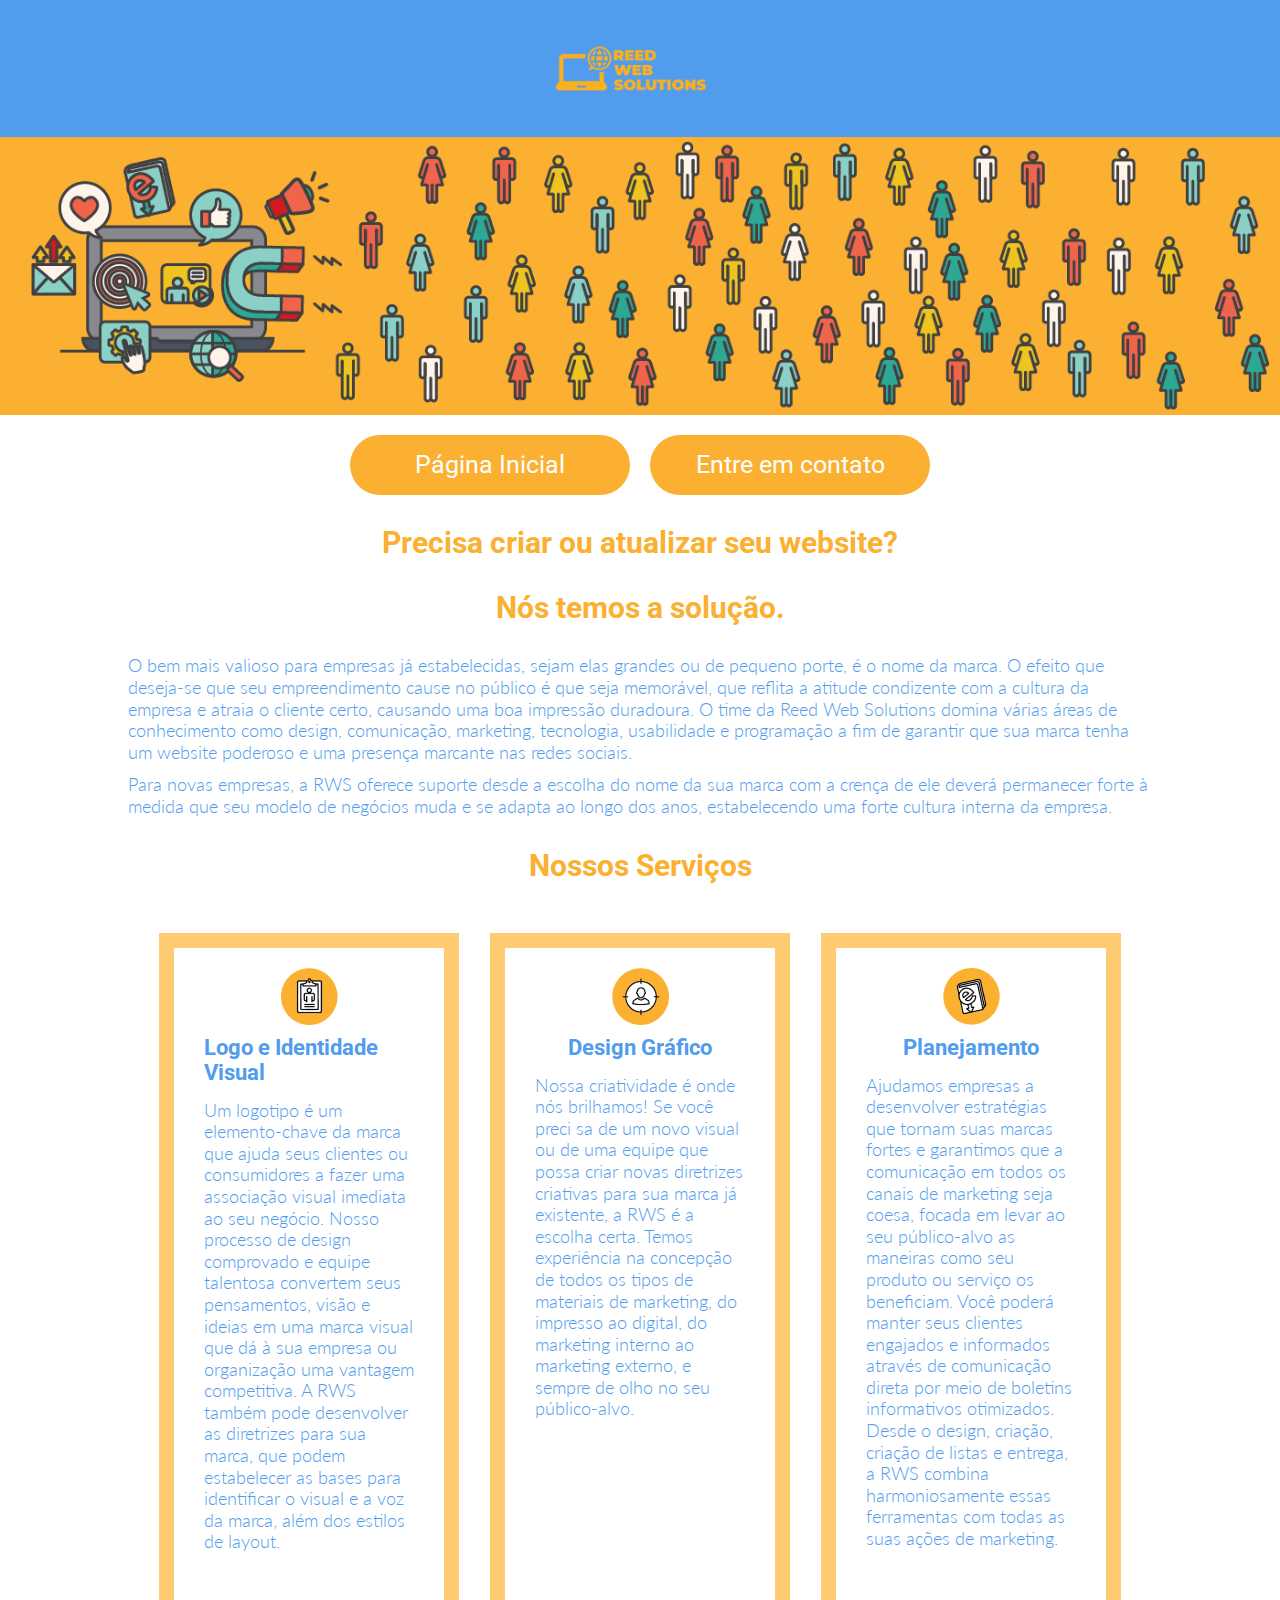
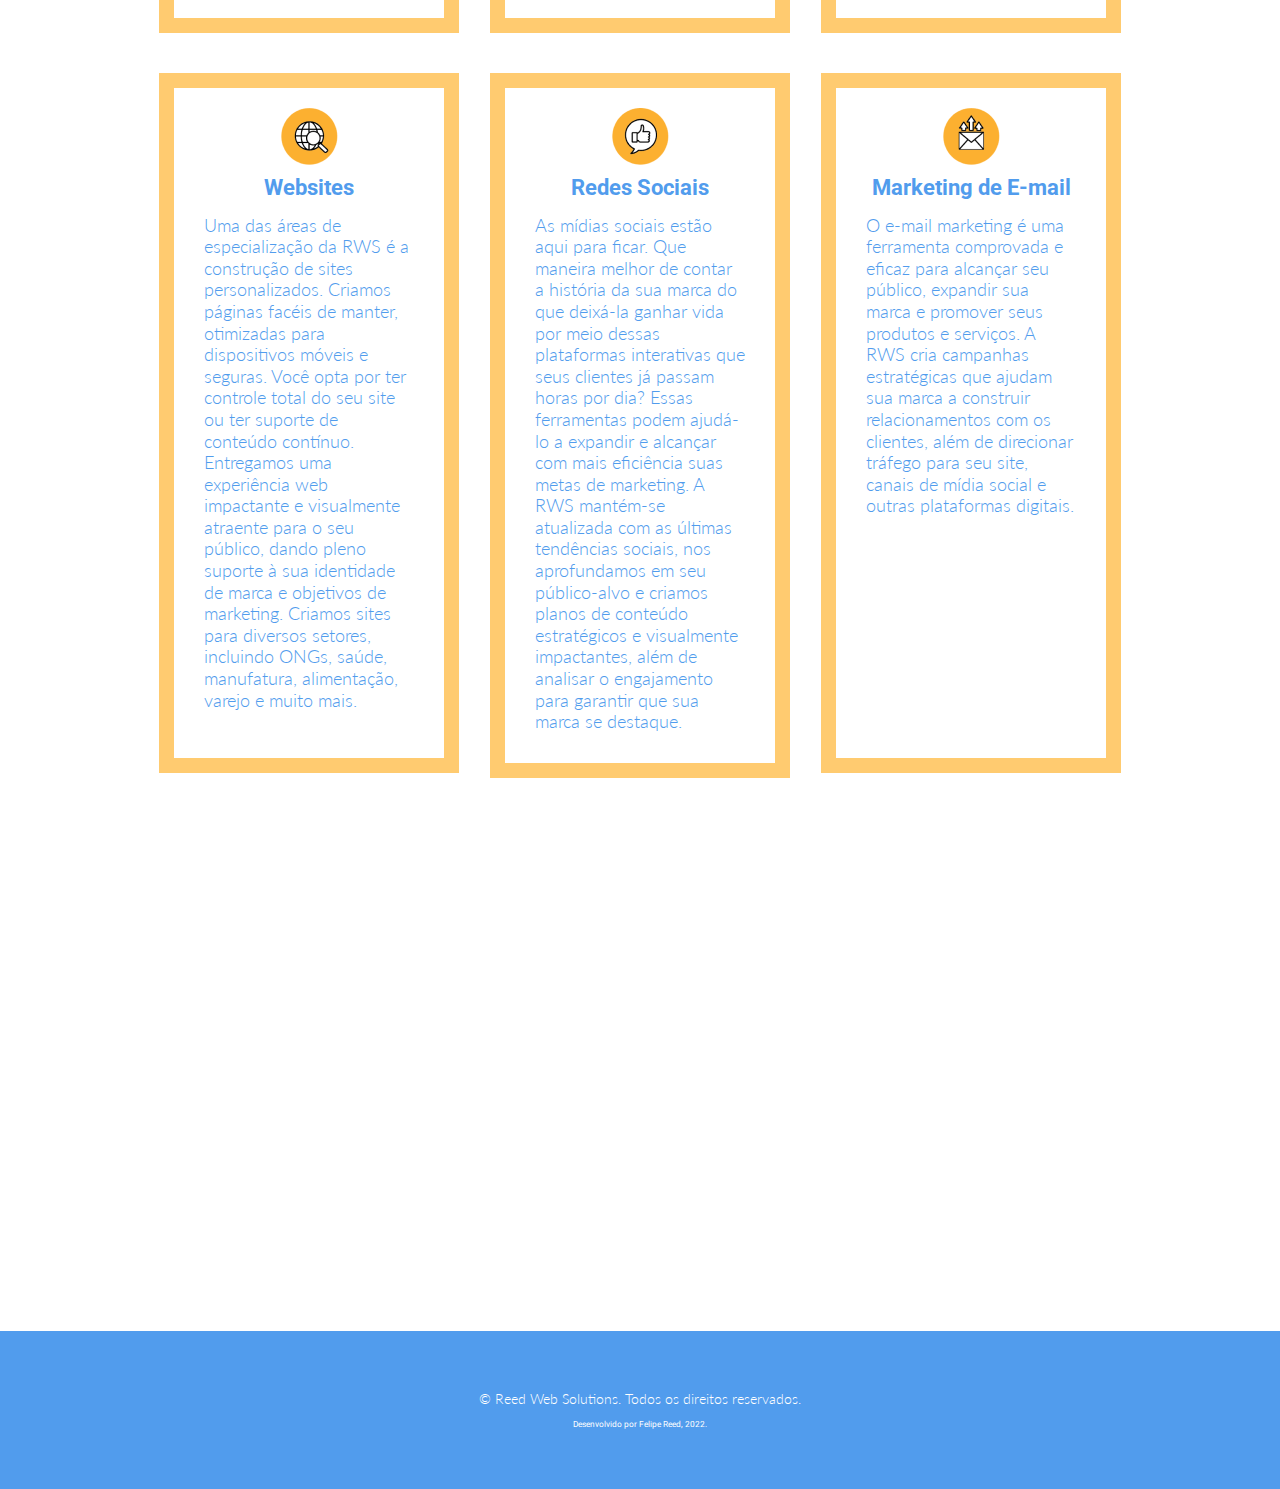
<file: index.html>
<!DOCTYPE html>
<html lang="pt-br">
  <head>
    <meta charset="UTF-8">
    <meta http-equiv="X-UA-Compatible" content="IE=edge">
    <meta name="viewport" content="width=device-width, initial-scale=1.0">
    <link rel="stylesheet" href="./assets/base/reset.css">
    <link rel="stylesheet" href="./assets/base/style.css">
    <link rel="preconnect" href="https://fonts.googleapis.com">
    <link rel="preconnect" href="https://fonts.gstatic.com" crossorigin>
    <link href="https://fonts.googleapis.com/css2?family=Lato:wght@300&family=Roboto:wght@100;300;400;500;700;900&display=swap" rel="stylesheet">
    <title>EBAC - Inbound Marketing Flow</title>
  </head>
  <body>
    <header>
      <!-- Top banners -->
      <div class="header-container">
        <picture>
          <source media="(min-width: 769px)" srcset="./Images/desktopbanner1.png">
          <source media="(min-width: 426px)" srcset="./Images/tabletbanner1.png">
          <img src="./Images/mobile-banner1.png" alt="banner">
        </picture>
        <picture>
          <source media="(min-width: 769px)" srcset="./Images/desktopbanner2.png">
          <source media="(min-width: 426px)" srcset="./Images/tabletbanner2.png">
          <img src="./Images/mobile-banner2.png" alt="banner"">
        </picture>
      </div>
    </header>
    <section>
      <nav>
        <!-- Nav links -->
        <div class="nav-container">
          <a href="./landing-page.html" class="btn">Página Inicial</a>
          <a href="#form" class="btn">Entre em contato</a>
        </div>
      </nav>
      <article>
        <!-- Landing page text -->
        <div class="article-container">
          <div class="title-container">
            <h1 class="title">Precisa criar ou atualizar seu website?</h1>
            <h2 class="title">Nós temos a solução.</h2>
          </div>
          <div class="text-container">
            <p>O bem mais valioso para empresas já estabelecidas, sejam elas grandes ou de pequeno porte, é o nome da marca. O efeito que deseja-se que seu empreendimento cause no público é que seja memorável, que reflita a atitude condizente com a cultura da empresa e atraia o cliente certo, causando uma boa impressão duradoura. O time da Reed Web Solutions domina várias áreas de conhecimento como design, comunicação, marketing, tecnologia, usabilidade e programação a fim de garantir que sua marca tenha um website poderoso e uma presença marcante nas redes sociais.</p>
            <br>
            <p>Para novas empresas, a RWS oferece suporte desde a escolha do nome da sua marca com a crença de ele deverá permanecer forte à medida que seu modelo de negócios muda e se adapta ao longo dos anos, estabelecendo uma forte cultura interna da empresa.</p>
          </div>
          <!-- Services -->
          <h3 class="title">Nossos Serviços</h3>
          <div class="cards-container">
            <div class="card">
              <div class="card-content">
                <img class="logo" src="./Images/logo.png" alt="ilustração">
                <h4 class="subtitle">Logo e Identidade Visual</h4>
                <p>Um logotipo é um elemento-chave da marca que ajuda seus clientes ou consumidores a fazer uma associação visual imediata ao seu negócio. Nosso processo de design comprovado e equipe talentosa convertem seus pensamentos, visão e ideias em uma marca visual que dá à sua empresa ou organização uma vantagem competitiva. A RWS também pode desenvolver as diretrizes para sua marca, que podem estabelecer as bases para identificar o visual e a voz da marca, além dos estilos de layout.</p>
              </div>    
            </div>
            <div class="cards-containter">
              <div class="card">
                <div class="card-content">
                  <img class="logo" src="./Images/design.png" alt="ilustração">
                  <h4 class="subtitle">Design Gráfico</h4>
                  <p>Nossa criatividade é onde nós brilhamos! Se você preci sa de um novo visual ou de uma equipe que possa criar novas diretrizes criativas para sua marca já existente, a RWS é a escolha certa. Temos experiência na concepção de todos os tipos de materiais de marketing, do impresso ao digital, do marketing interno ao marketing externo, e sempre de olho no seu público-alvo.</p>
                </div>
              </div>
            </div>
            <div class="cards-containter">
              <div class="card">
                <div class="card-content">
                  <img class="logo" src="./Images/planejamento.png" alt="ilustração">
                  <h4 class="subtitle">Planejamento</h4>
                  <p>Ajudamos empresas a desenvolver estratégias que tornam suas marcas fortes e garantimos que a comunicação em todos os canais de marketing seja coesa, focada em levar ao seu público-alvo as maneiras como seu produto ou serviço os beneficiam. Você poderá manter seus clientes engajados e informados através de comunicação direta por meio de boletins informativos otimizados. Desde o design, criação, criação de listas e entrega, a RWS combina harmoniosamente essas ferramentas com todas as suas ações de marketing.</p>
                </div>
              </div>
            </div>
            <div class="cards-containter">
              <div class="card">
                <div class="card-content">
                  <img class="logo" src="./Images/website.png" alt="ilustração">
                <h4 class="subtitle">Websites</h4>
                <p>Uma das áreas de especialização da RWS é a construção de sites personalizados. Criamos páginas facéis de manter, otimizadas para dispositivos móveis e seguras. Você opta por ter controle total do seu site ou ter suporte de conteúdo contínuo. Entregamos uma experiência web impactante e visualmente atraente para o seu público, dando pleno suporte à sua identidade de marca e objetivos de marketing. Criamos sites para diversos setores, incluindo ONGs, saúde, manufatura, alimentação, varejo e muito mais.</p>
                </div>
              </div>
            </div>
            <div class="cards-containter">
              <div class="card">
                <div class="card-content">
                  <img class="logo" src="./Images/redes.png" alt="ilustração">
                  <h4 class="subtitle">Redes Sociais</h4>
                  <p>As mídias sociais estão aqui para ficar. Que maneira melhor de contar a história da sua marca do que deixá-la ganhar vida por meio dessas plataformas interativas que seus clientes já passam horas por dia? Essas ferramentas podem ajudá-lo a expandir e alcançar com mais eficiência suas metas de marketing. A RWS mantém-se atualizada com as últimas tendências sociais, nos aprofundamos em seu público-alvo e criamos planos de conteúdo estratégicos e visualmente impactantes, além de analisar o engajamento para garantir que sua marca se destaque.</p>
                </div>  
              </div>
            </div>
            <div class="cards-containter">
              <div class="card">
                <div class="card-content">
                  <img class="logo" src="./Images/email.png" alt="ilustração">
                  <h4 class="subtitle">Marketing de E-mail</h4>
                  <p>O e-mail marketing é uma ferramenta comprovada e eficaz para alcançar seu público, expandir sua marca e promover seus produtos e serviços. A RWS cria campanhas estratégicas que ajudam sua marca a construir relacionamentos com os clientes, além de direcionar tráfego para seu site, canais de mídia social e outras plataformas digitais.</p>
                </div>
              </div>
            </div>
          </div>
        </div>
      </article>
      <div class="article-container">
        <div id="form" class="form-container">
          <iframe src="https://www.cognitoforms.com/f/Z3QQxPUTc0atxtg_N-JPVg/1" style="border:0;width:100%;" height="521"></iframe>
          <script src="https://www.cognitoforms.com/f/iframe.js"></script>
        </div>
      </div>
      <article>
    </section>
    <!-- Footer -->
    <footer>
      <div class="footer-container">
        <p class="footer-text">&copy Reed Web Solutions. Todos os direitos reservados.</p>
        <br>
        <small>Desenvolvido por Felipe Reed, 2022.</small>
      </div>
    </footer>
  </body>
</html>
</file>
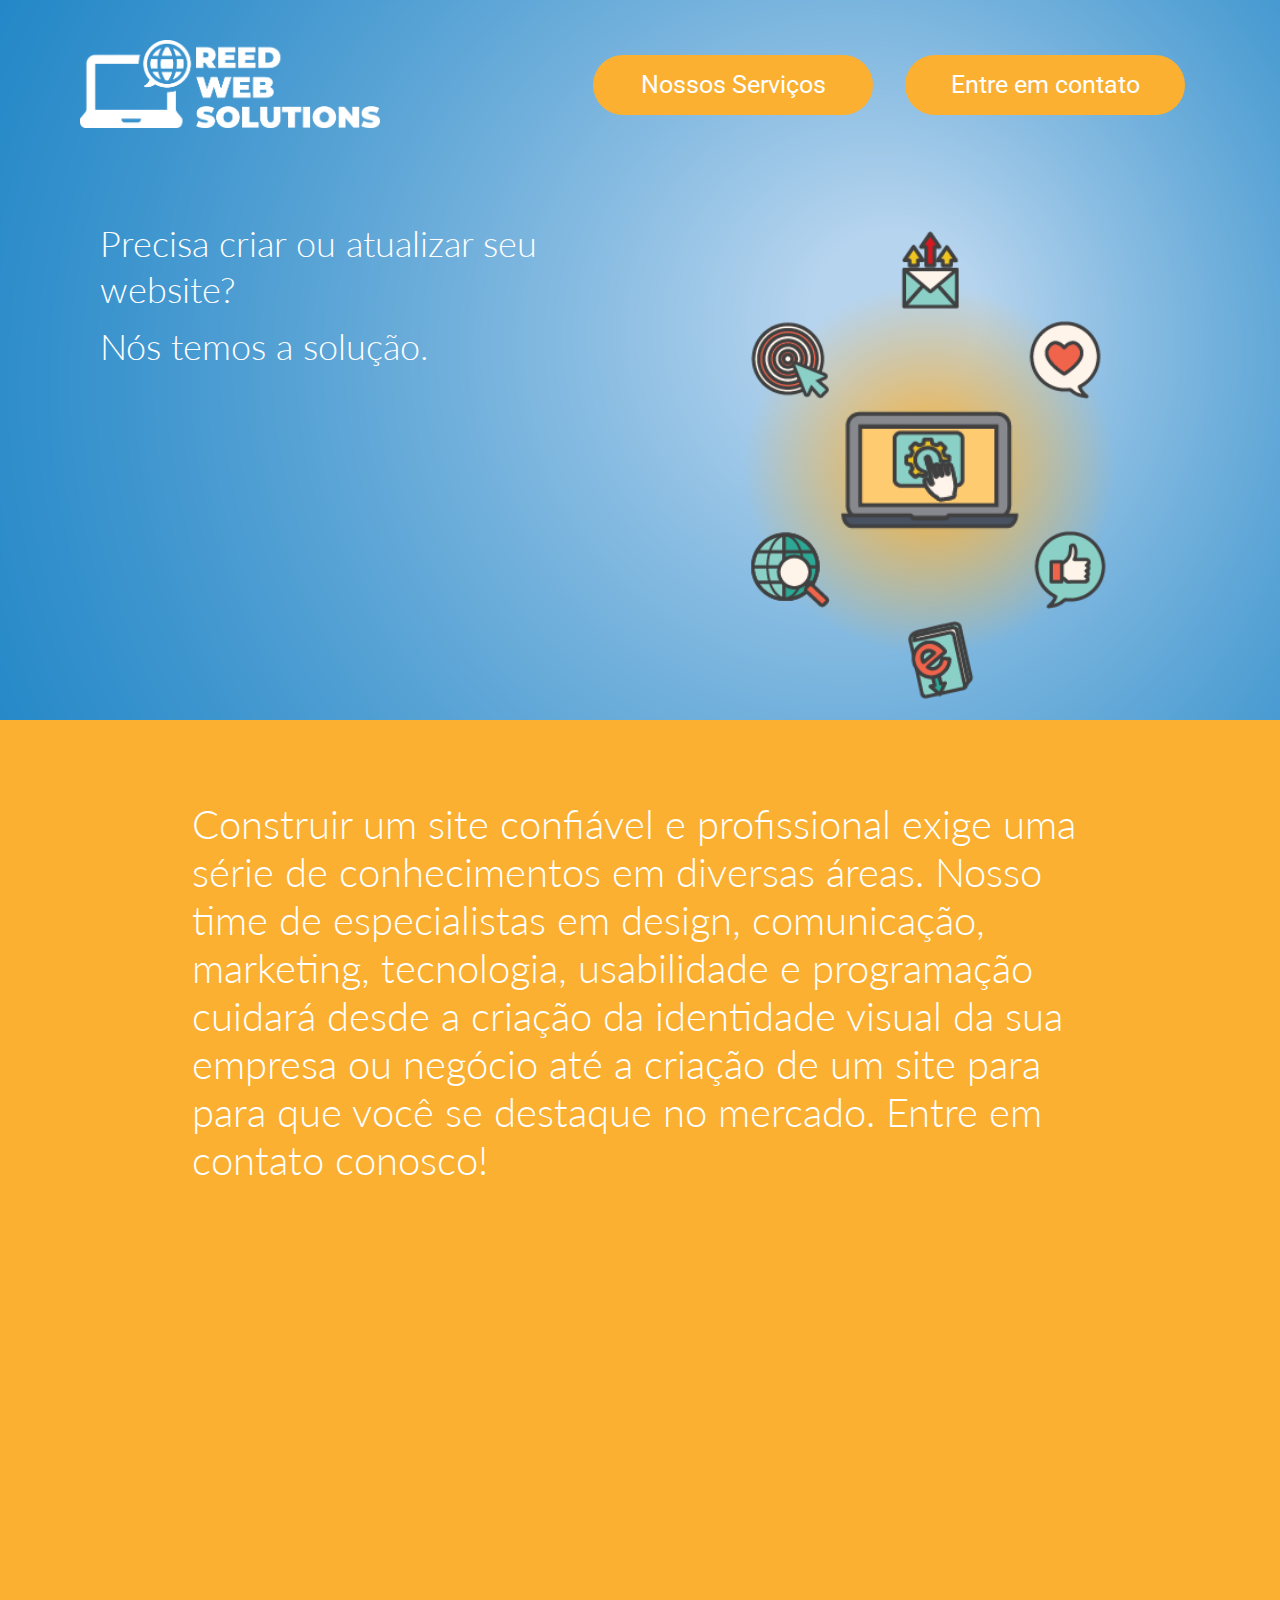
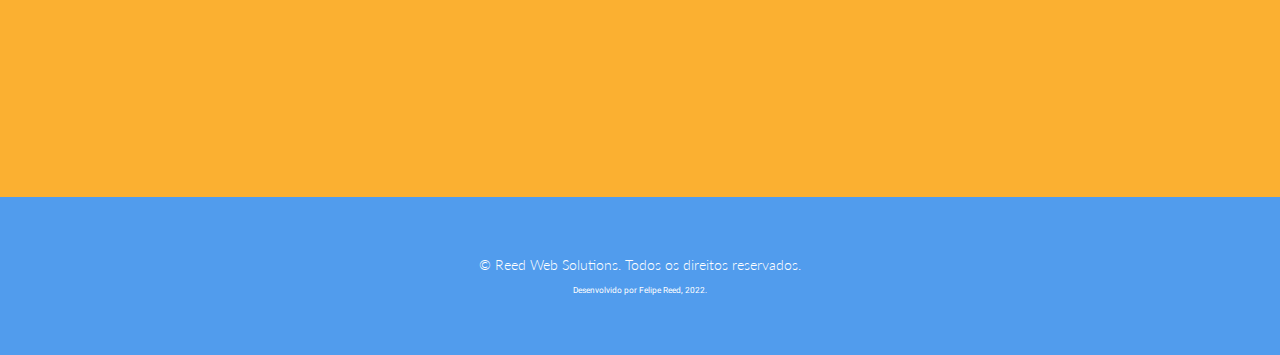
<file: landing-page.html>
<!DOCTYPE html>
<html lang="pt-br">
  <head>
    <meta charset="UTF-8">
    <meta http-equiv="X-UA-Compatible" content="IE=edge">
    <meta name="viewport" content="width=device-width, initial-scale=1.0">
    <link rel="stylesheet" href="./assets/base/reset.css">
    <link rel="stylesheet" href="./assets/base/style.css">
    <link rel="stylesheet" href="./assets/components/landing-page.css">
    <link rel="preconnect" href="https://fonts.googleapis.com">
    <link rel="preconnect" href="https://fonts.gstatic.com" crossorigin>
    <link href="https://fonts.googleapis.com/css2?family=Lato:wght@300&family=Roboto:wght@100;300;400;500;700;900&display=swap" rel="stylesheet">
    <title>Landing Page</title>
  </head>
  <body class="landing-page-body">
    <div class="wrapper">
      <header>
        <div class="landing-logo">
          <img class="landing-page-logo" src="./Images/landing-page-images/reed-logo.png" alt="Reed Logo">
        </div>
        <nav>
          <ul class="nav">
            <li><a class="btn" href="./index.html">Nossos Serviços</a></li>
            <li><a class="btn" href="#form">Entre em contato</a></li>
          </ul>
        </nav>
      </header>
      <div class="content">
        <div class="text">
          <p>Precisa criar ou atualizar seu website?</p>
          <br>
          <p>Nós temos a solução.</p>
        </div>
        <div class="img">
          <div class="social-icons">
            <img src="./Images/landing-page-images/1.png" alt="ícone">
            <img src="./Images/landing-page-images/2.png" alt="ícone">
            <img src="./Images/landing-page-images/3.png" alt="ícone">
            <img src="./Images/landing-page-images/4.png" alt="ícone">
            <img src="./Images/landing-page-images/5.png" alt="ícone">
            <img src="./Images/landing-page-images/8.png" alt="ícone">
          </div>
          <img class="email-icon" src="./Images/landing-page-images/tela.png" alt="ícone">
        </div>
      </div>
    </div>
    <section>
      <div>
        <p class="landing-page-text">Construir um site confiável e profissional exige uma série de conhecimentos em diversas áreas. Nosso time de especialistas em design, comunicação, marketing, tecnologia, usabilidade e programação cuidará desde a criação da identidade visual da sua empresa ou negócio até a criação de um site para para que você se destaque no mercado. Entre em contato conosco!</p>
      </div>
      <div class="article-container">
        <div id="form" class="form-container">
          <iframe src="https://www.cognitoforms.com/f/Z3QQxPUTc0atxtg_N-JPVg/1" style="border:0;width:100%;" height="521"></iframe>
          <script src="https://www.cognitoforms.com/f/iframe.js"></script>
        </div>
      </div>
    </section>
    <footer>
      <div class="footer-container">
        <p class="footer-text">&copy Reed Web Solutions. Todos os direitos reservados.</p>
        <br>
        <small>Desenvolvido por Felipe Reed, 2022.</small>
      </div>
    </footer>
  </body>
</html>
</file>
<file: assets/base/style.css>
@import url(_variables.css);

html {
  font-size: 62.5%;
}
* {
  box-sizing: border-box;
}
body {
  height: 100vh;
  font-family: var(--familia);
  color: var(--azul);
  max-width: 1440px;
  width: 100vw;
  margin: 0 auto;
}
p {
  font-family: var(--familia-texto);
  font-size: var(--tamanho-corpo);
  line-height: 1.2;
  font-weight: 300;
}
img {
  width: 100%;
}
a.btn {
  display: inline-block;
  text-decoration: none;
  width: 280px;
  height: 60px;
  line-height: 60px;
  background-color: var(--amarelo);
  color: var(--branco);
  text-align: center;
  font-size: var(--tamanho-botao);
  border-radius: 50px;
  transition: all ease 0.5s;
}
a.btn:hover{
  background-color: #615c59;
}
.header-container {
  display: flex;
  flex-direction: column;
  margin-bottom: 2rem;
  background-color: var(--amarelo);
}
.nav-container {
  display: flex;
  flex-flow: column;
  flex-direction: column;
  justify-content: center;
  flex-flow: wrap;
  gap: 2rem;
}
.link-botao {
  text-decoration: none;
  font-size: var(--tamanho-botao);
  background-color: var(--amarelo);
  color: var(--branco);
  margin: 1rem auto;
  padding: 1rem 0;
  min-width: 200px;
  text-align: center;
}
.article-container {
  margin: 1rem 10%;
  margin-bottom: 0;
}
.title-container {
  margin: 3rem 0;
}
.title {
  color: var(--amarelo);
  font-size: var(--tamanho-titulo);
  text-align: center;
  margin: 3rem 0;
}
.subtitle {
  font-size: var(--tamanho-subtitulo);
  margin-bottom: 1.5rem;
}
.text-container {
  margin-bottom: 3rem;
}
.card {
  border: 15px solid var(--amarelo-claro);
  margin: 2rem 0;
  max-width: 300px;
  min-height: 700px;
}
.card-content {
  display: flex;
  flex-direction: column;
  align-items: center;
  padding: 1rem 3rem 3rem 3rem;
}
.cards-container {
  display: flex;
  flex-wrap: wrap;
  justify-content:space-evenly;
  max-width: 1200px;
  margin: 0 auto;
}
.logo {
  max-width: 77px;
  max-height: 77px;
}
.footer-text {
  font-size: var(--tamanho-footer);
}
.footer-container {
  display: flex;
  flex-direction: column;
  justify-content: center;
  margin: 1rem auto;
  color: var(--branco);
  background-color: var(--azul);
  padding: 6rem 0;
  text-align: center;
  margin-top: 0;
}
@media (max-width: 769px) {
  header {
    display: flex;
    flex-direction: column;
    gap: 6rem;
  }
  .nav-container {
    display: flex;
    flex-flow: wrap;
    flex-direction: row;
    justify-content: space-around;
    margin-bottom: 2rem;
  }
  .text-container {
    margin: 3rem 10%;
  }
  .card {
    border: 15px solid var(--amarelo-claro);
    margin: 1rem 0;
    min-height: 700px;
    max-width: 300px;
    display: flex;
    flex-wrap: wrap;
  }
  .cards-container {
    display: flex;
    flex-wrap: wrap;
    justify-content: space-around;
  }
  .form-container {
    margin: 2rem 20%;
    max-width: 400px;
    margin: 0 auto;
  }
  .nav-container {
    margin: 0 auto;
    max-width: 700px;
  }
  .text-container {
    margin: 0 auto;
    max-width: 700px;
  }
  .cards-container {
    display: flex;
    flex-wrap: wrap;
    justify-content:space-evenly;
    max-width: 1200px;
    margin: 0 auto;
  }
}
@media (min-width: 1400px) {
  p {
    font-size: var(--tamanho-desktop);
  }
  header, section {
    margin: 0 auto;
    max-width: 1440px;
  }
  .nav-container {
    margin: 0 auto;
    max-width: 1000px;
  }
  .text-container {
    margin: 4rem auto;
    max-width: 800px;
  }
  .cards-container {
    display: flex;
    flex-wrap: wrap;
    justify-content:space-evenly;
    max-width: 1200px;
    margin: 0 auto;
  }
  .form-container {
    max-width: 500px;
    margin: 0 auto;
    border: 80px solid white;
  }
  .card {
    min-height: 800px;
    max-width: 350px;
    display: flex;
    flex-wrap: wrap;
  }
}
</file>
<file: assets/components/landing-page.css>
*{
  margin: 0;
  outline: none;
  box-sizing: border-box;
}        
body{
  font-family: 'Roboto', sans-serif;
}
section {
  background-color: var(--amarelo);
}
.landing-page-body {
  margin: 0 auto;
  max-width: 1440px;
}
.landing-page-text {
  color: var(--branco);
  font-size: var(--tamanho-destaque);
  margin: 0 auto;
  padding: 2em 0;
  line-height: 1.2;
  width: 70%;
}
/* background Image Desktop 1440 px*/
.wrapper{
  position: relative;
  height: 80vh;
  overflow: visible;
  background-image: url(/Images/landing-page-images/desktop-background-1440px.png);
  background-repeat: no-repeat;
  background-size: cover;
  background-attachment:initial;
  margin-bottom: 0;
}
header{
  padding: 4rem 8rem;
  display: flex;
  align-items: center;
  justify-content: space-between;
}
header ul li{
  list-style: none;
  display: inline-block;
  margin: 0 15px;
}
.content{
  display: flex;
  flex-wrap: wrap;
  justify-content: space-between;
  padding: 50px 100px 0;
}
.text{
  width: 50%;
  
}
.text p{
  font-size: 36px;
  line-height: 46px;
  color: #fff;
}
.text p span{
  color: #f09053;
}
.text a{
  position: relative;
  display: inline-block;
  font-size: 18px;
  text-transform: uppercase;
  color: #fff;
  text-decoration: none;
  padding: 18px 30px;
  letter-spacing: 2px;
  font-weight: 500;
  margin-top: 60px;
}
.text a:before{
  content: '';
  position: absolute;
  top: 0;
  left: 0;
  width: 60px;
  height: 60px;
  border-radius: 50px;
  background-color: #FBB031;
  z-index: -1;
  transition: all ease 0.5s;
}
.text a:hover:before{
  width: 100%;
}
.img{
  position: relative;
  width: 500px;
  height: 600px;
  background: radial-gradient(620px, #FBB031, transparent 30%);
  margin-top: -50px;
}
.email-icon{
  position: absolute;
  top: 50%;
  left: 50%;
  transform: translate(-50%, -50%);
  max-width: 180px;
}
.social-icons{
  height: 100%;
  animation: rotation 30s linear infinite;
}
/* Animation */
@keyframes rotation {
  100%{
      transform: rotate(360deg);
  }
}
.social-icons img{
  position: absolute;
  max-width: 80px;
}
.social-icons img:nth-child(1){
  top: 10%;
  left: 42%;
}
.social-icons img:nth-child(2){
  top: 25%;
  right: 15%;
}
.social-icons img:nth-child(3){
  top: 60%;
  left: 70%;
}
.social-icons img:nth-child(4){
  top: 25%;
  right: 70%;
}
.social-icons img:nth-child(5){
  top: 75%;
  right: 40%;
}
.social-icons img:nth-child(6) {
  top: 60% ;
  right: 70%;
}
.landing-page-logo {
  max-width: 300px;
}
/* Desktop 1024px */
@media (max-width: 1024px) {
  .wrapper{
    position: relative;
    height: 100vh;
    overflow: visible;
    background-image: url(/Images/landing-page-images/desktop-background-1024px.png);
    background-repeat: no-repeat;
    background-size: cover;
    background-attachment:initial;
    width: 100vw;
  }
  .nav {
    display: flex;
  }
  .landing-page-text {
    color: var(--branco);
    font-size: var(--tamanho-titulo);
    margin: 0 auto;
    padding: 2em 0;
    line-height: 1.2;
    width: 70%;
  }
  .content {
    justify-content: center;
    gap: 8rem;
  }
  .text {
    width: auto;
    text-align: center;
  }
  .text p {
    font-size: var(--tamanho-titulo);
    line-height: 1.3;
  } 
}
/* tablet 768px */
@media (max-width: 769px) {
  .wrapper{
    position: relative;
    height: 100vh;
    overflow: visible;
    background-image: url(/Images/landing-page-images/tablet-background-768px.png);
    background-repeat: no-repeat;
    background-size: cover;
    background-attachment:initial;
    width: 100vw;
  }
  .img{
    position: relative;
    width: 352px;
    height: 640px;
    background: radial-gradient(620px, #FBB031, transparent 30%);
    margin-top: -150px;
  }
  .text p{
    font-size: 30px;
    line-height: 36px;
    color: #fff;
  }
  .content{
    padding: 0;
  }
  .email-icon {
    max-width: 100px;
  }
  .content {
    padding: 0 4rem;
  }
  .social-icons img{
    position: absolute;
    max-width: 50px;
  }
  .social-icons img:nth-child(1){
    top: 25%;
    left: 42%;
  }
  .social-icons img:nth-child(2){
    top: 35%;
    right: 10%;
  }
  .social-icons img:nth-child(3){
    top: 60%;
    left: 75%;
  }
  .social-icons img:nth-child(4){
    top: 35%;
    right: 80%;
  }
  .social-icons img:nth-child(5){
    top: 65%;
    right: 40%;
  }
  .social-icons img:nth-child(6) {
    top: 60% ;
    right: 75%;
  }
  .landing-page-text {
    color: var(--branco);
    font-size: 30px;
    line-height: 1.2;
    width: 70%;
  }
  .form-container {
    border: 10px solid white;
  }
}
/* Mobile 425px */
@media (max-width: 426px) {
  .nav {
    display: flex;
    flex-wrap: wrap;
    gap: 2rem;
  }
  .wrapper{
    position: relative;
    height: 120vh;
    overflow: visible;
    background-image: url(/Images/landing-page-images/mobile-background-425px.png);
    background-repeat: no-repeat;
    background-size: cover;
    background-attachment:initial;
    width: 100vw;
  }
  .landing-page-text {
    font-size: var(--tamanho-texto);
  }
  .text p {
    font-size: var(--tamanho-texto);
    line-height: 1.3;
  } 
  .email-icon {
    max-width: 100px;
  }
  .content {
    padding: 0 4rem;
  }
  .social-icons img{
    position: absolute;
    max-width: 50px;
  }
  .social-icons img:nth-child(1){
    top: 25%;
    left: 42%;
  }
  .social-icons img:nth-child(2){
    top: 35%;
    right: 10%;
  }
  .social-icons img:nth-child(3){
    top: 60%;
    left: 75%;
  }
  .social-icons img:nth-child(4){
    top: 35%;
    right: 80%;
  }
  .social-icons img:nth-child(5){
    top: 65%;
    right: 40%;
  }
  .social-icons img:nth-child(6) {
    top: 60% ;
    right: 75%;
  }
  .img {
    position: relative;
    width: 376px;
    height: 585px;
    background: radial-gradient(420px, #FBB031, transparent 30%);
    margin-top: -199px;
  }  
  .form-container {
    border: 10px solid white;
  }
}
</file>
